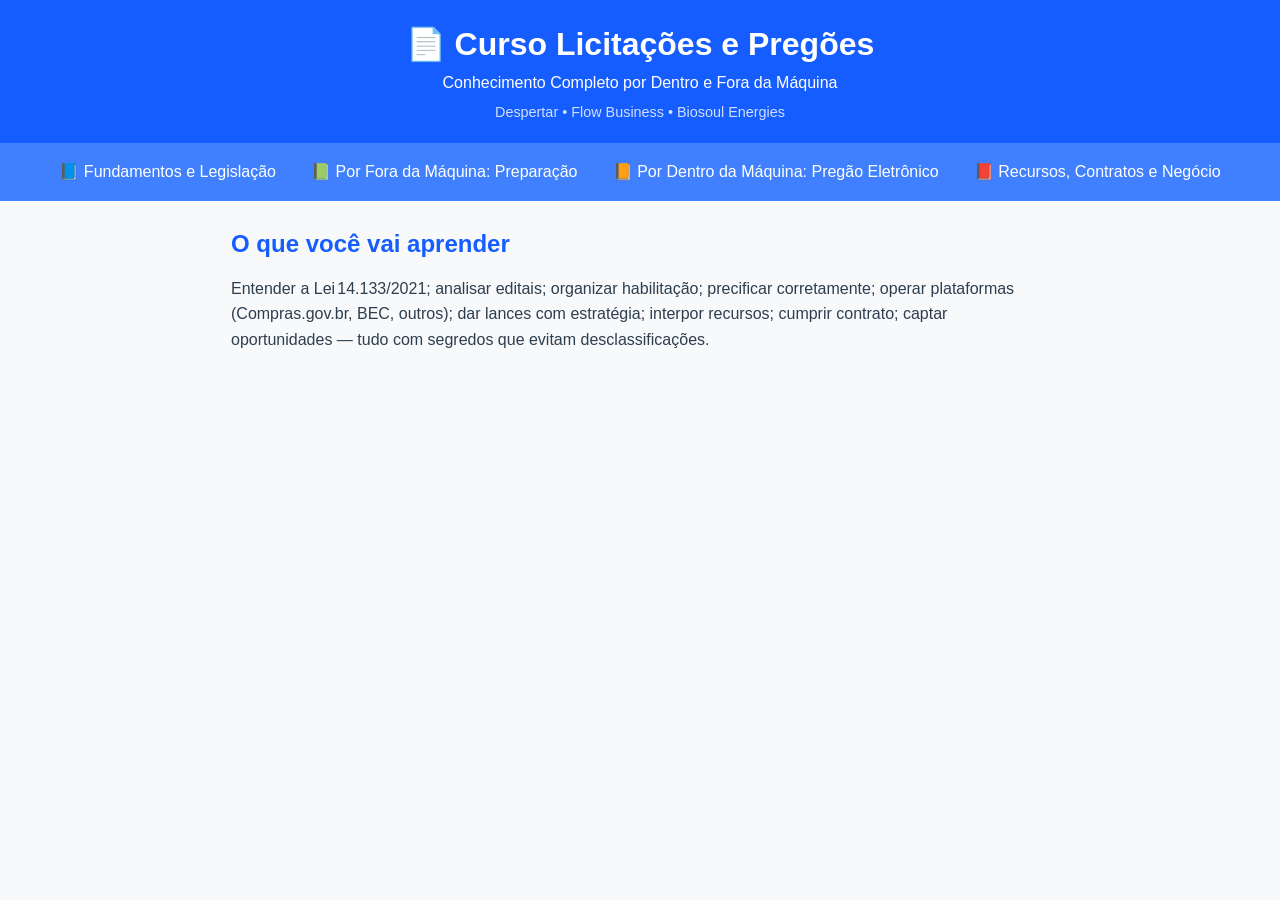
<file: index.html>
<!DOCTYPE html>
<html lang="pt-BR">
<head>
<meta charset="UTF-8">
<meta name="viewport" content="width=device-width,initial-scale=1.0">
<title>Licitações e Pregões — Dentro e Fora da Máquina</title>
<link rel="stylesheet" href="estilo.css">
</head>
<body>
<header>
  <h1>📄 Curso Licitações e Pregões</h1>
  <p>Conhecimento Completo por Dentro e Fora da Máquina</p>
  <p class="ecossistema">Despertar • Flow Business • Biosoul Energies</p>
</header>
<nav>
  <ul>
    <li><a href="conteudo.html#vol1">📘 Fundamentos e Legislação</a></li>
    <li><a href="conteudo.html#vol2">📗 Por Fora da Máquina: Preparação</a></li>
    <li><a href="conteudo.html#vol3">📙 Por Dentro da Máquina: Pregão Eletrônico</a></li>
    <li><a href="conteudo.html#vol4">📕 Recursos, Contratos e Negócio</a></li>
  </ul>
</nav>
<main>
  <section>
    <h2>O que você vai aprender</h2>
    <p>Entender a Lei 14.133/2021; analisar editais; organizar habilitação; precificar corretamente; operar plataformas (Compras.gov.br, BEC, outros); dar lances com estratégia; interpor recursos; cumprir contrato; captar oportunidades — tudo com segredos que evitam desclassificações.</p>
  </section>
</main>
</body>
</html>
</file>
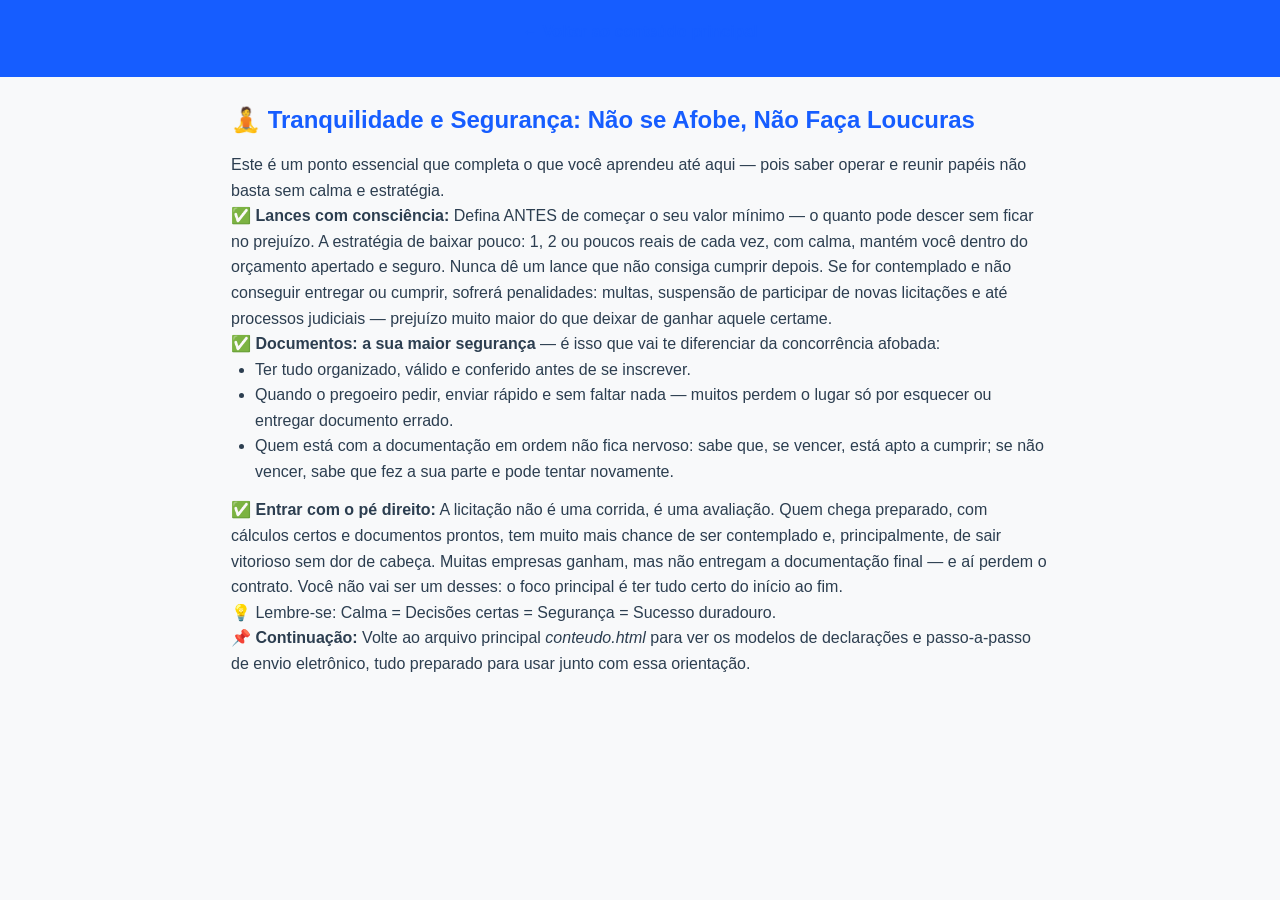
<file: complemento-seguranca-tranquilidade.html>
<!DOCTYPE html>
<html lang="pt-BR">
<head>
<meta charset="UTF-8">
<meta name="viewport" content="width=device-width,initial-scale=1.0">
<title>Complemento — Segurança e Tranquilidade nos Lances</title>
<link rel="stylesheet" href="estilo.css">
</head>
<body>
<header><a href="conteudo.html" class="voltar">← Voltar ao conteúdo principal</a></header>
<main>

<section id="complemento-seguranca">
<h2>🧘 Tranquilidade e Segurança: Não se Afobe, Não Faça Loucuras</h2>
<p>Este é um ponto essencial que completa o que você aprendeu até aqui — pois saber operar e reunir papéis não basta sem calma e estratégia.</p>

<p>✅ <strong>Lances com consciência:</strong> Defina ANTES de começar o seu valor mínimo — o quanto pode descer sem ficar no prejuízo. A estratégia de baixar pouco: 1, 2 ou poucos reais de cada vez, com calma, mantém você dentro do orçamento apertado e seguro. Nunca dê um lance que não consiga cumprir depois. Se for contemplado e não conseguir entregar ou cumprir, sofrerá penalidades: multas, suspensão de participar de novas licitações e até processos judiciais — prejuízo muito maior do que deixar de ganhar aquele certame.</p>

<p>✅ <strong>Documentos: a sua maior segurança</strong> — é isso que vai te diferenciar da concorrência afobada:
<ul class="detalhe">
<li>Ter tudo organizado, válido e conferido antes de se inscrever.</li>
<li>Quando o pregoeiro pedir, enviar rápido e sem faltar nada — muitos perdem o lugar só por esquecer ou entregar documento errado.</li>
<li>Quem está com a documentação em ordem não fica nervoso: sabe que, se vencer, está apto a cumprir; se não vencer, sabe que fez a sua parte e pode tentar novamente.</li>
</ul>
</p>

<p>✅ <strong>Entrar com o pé direito:</strong> A licitação não é uma corrida, é uma avaliação. Quem chega preparado, com cálculos certos e documentos prontos, tem muito mais chance de ser contemplado e, principalmente, de sair vitorioso sem dor de cabeça. Muitas empresas ganham, mas não entregam a documentação final — e aí perdem o contrato. Você não vai ser um desses: o foco principal é ter tudo certo do início ao fim.</p>

<p>💡 Lembre‑se: Calma = Decisões certas = Segurança = Sucesso duradouro.</p>

<p>📌 <strong>Continuação:</strong> Volte ao arquivo principal <em>conteudo.html</em> para ver os modelos de declarações e passo‑a‑passo de envio eletrônico, tudo preparado para usar junto com essa orientação.</p>
</section>

</main>
</body>
</html>
</file>
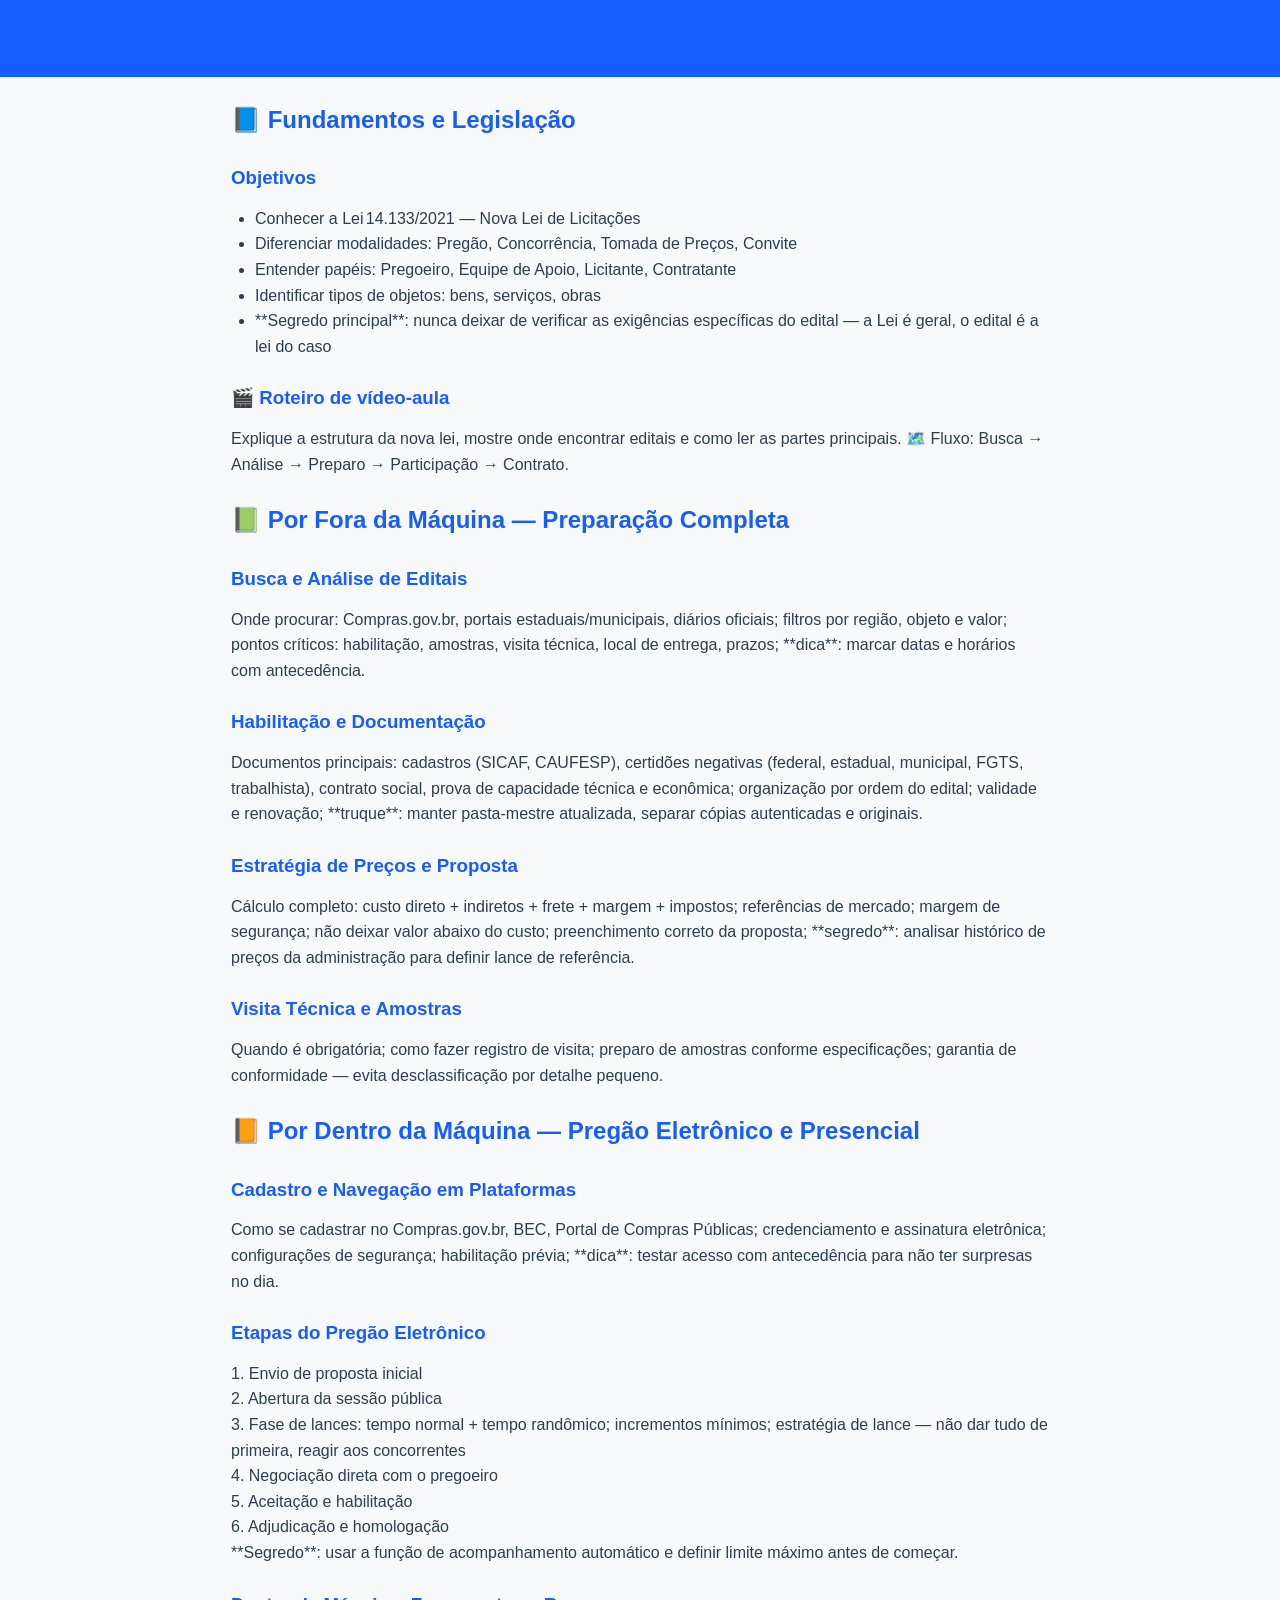
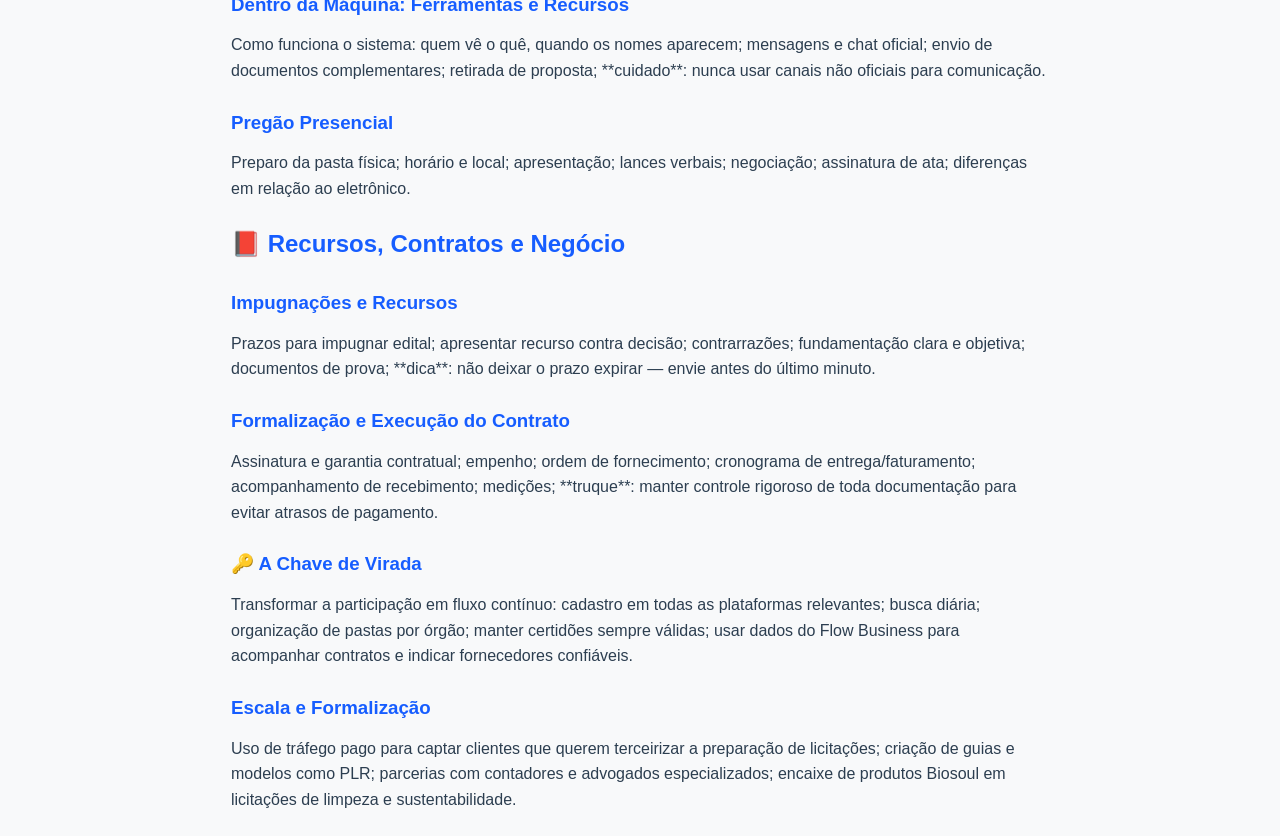
<file: conteudo.html>
<!DOCTYPE html>
<html lang="pt-BR">
<head>
<meta charset="UTF-8">
<meta name="viewport" content="width=device-width,initial-scale=1.0">
<title>Conteúdo — Licitações e Pregões Completo</title>
<link rel="stylesheet" href="estilo.css">
</head>
<body>
<header><a href="index.html" class="voltar">← Voltar à página inicial</a></header>
<main>

<section id="vol1">
<h2>📘 Fundamentos e Legislação</h2>
<h3>Objetivos</h3>
<ul class="detalhe">
<li>Conhecer a Lei 14.133/2021 — Nova Lei de Licitações</li>
<li>Diferenciar modalidades: Pregão, Concorrência, Tomada de Preços, Convite</li>
<li>Entender papéis: Pregoeiro, Equipe de Apoio, Licitante, Contratante</li>
<li>Identificar tipos de objetos: bens, serviços, obras</li>
<li>**Segredo principal**: nunca deixar de verificar as exigências específicas do edital — a Lei é geral, o edital é a lei do caso</li>
</ul>
<h3>🎬 Roteiro de vídeo‑aula</h3>
<p>Explique a estrutura da nova lei, mostre onde encontrar editais e como ler as partes principais. 🗺️ Fluxo: Busca → Análise → Preparo → Participação → Contrato.</p>
</section>

<section id="vol2">
<h2>📗 Por Fora da Máquina — Preparação Completa</h2>
<h3>Busca e Análise de Editais</h3>
<p>Onde procurar: Compras.gov.br, portais estaduais/municipais, diários oficiais; filtros por região, objeto e valor; pontos críticos: habilitação, amostras, visita técnica, local de entrega, prazos; **dica**: marcar datas e horários com antecedência.</p>

<h3>Habilitação e Documentação</h3>
<p>Documentos principais: cadastros (SICAF, CAUFESP), certidões negativas (federal, estadual, municipal, FGTS, trabalhista), contrato social, prova de capacidade técnica e econômica; organização por ordem do edital; validade e renovação; **truque**: manter pasta‑mestre atualizada, separar cópias autenticadas e originais.</p>

<h3>Estratégia de Preços e Proposta</h3>
<p>Cálculo completo: custo direto + indiretos + frete + margem + impostos; referências de mercado; margem de segurança; não deixar valor abaixo do custo; preenchimento correto da proposta; **segredo**: analisar histórico de preços da administração para definir lance de referência.</p>

<h3>Visita Técnica e Amostras</h3>
<p>Quando é obrigatória; como fazer registro de visita; preparo de amostras conforme especificações; garantia de conformidade — evita desclassificação por detalhe pequeno.</p>
</section>

<section id="vol3">
<h2>📙 Por Dentro da Máquina — Pregão Eletrônico e Presencial</h2>
<h3>Cadastro e Navegação em Plataformas</h3>
<p>Como se cadastrar no Compras.gov.br, BEC, Portal de Compras Públicas; credenciamento e assinatura eletrônica; configurações de segurança; habilitação prévia; **dica**: testar acesso com antecedência para não ter surpresas no dia.</p>

<h3>Etapas do Pregão Eletrônico</h3>
<p>1. Envio de proposta inicial<br>
2. Abertura da sessão pública<br>
3. Fase de lances: tempo normal + tempo randômico; incrementos mínimos; estratégia de lance — não dar tudo de primeira, reagir aos concorrentes<br>
4. Negociação direta com o pregoeiro<br>
5. Aceitação e habilitação<br>
6. Adjudicação e homologação<br>
**Segredo**: usar a função de acompanhamento automático e definir limite máximo antes de começar.</p>

<h3>Dentro da Máquina: Ferramentas e Recursos</h3>
<p>Como funciona o sistema: quem vê o quê, quando os nomes aparecem; mensagens e chat oficial; envio de documentos complementares; retirada de proposta; **cuidado**: nunca usar canais não oficiais para comunicação.</p>

<h3>Pregão Presencial</h3>
<p>Preparo da pasta física; horário e local; apresentação; lances verbais; negociação; assinatura de ata; diferenças em relação ao eletrônico.</p>
</section>

<section id="vol4">
<h2>📕 Recursos, Contratos e Negócio</h2>
<h3>Impugnações e Recursos</h3>
<p>Prazos para impugnar edital; apresentar recurso contra decisão; contrarrazões; fundamentação clara e objetiva; documentos de prova; **dica**: não deixar o prazo expirar — envie antes do último minuto.</p>

<h3>Formalização e Execução do Contrato</h3>
<p>Assinatura e garantia contratual; empenho; ordem de fornecimento; cronograma de entrega/faturamento; acompanhamento de recebimento; medições; **truque**: manter controle rigoroso de toda documentação para evitar atrasos de pagamento.</p>

<h3>🔑 A Chave de Virada</h3>
<p>Transformar a participação em fluxo contínuo: cadastro em todas as plataformas relevantes; busca diária; organização de pastas por órgão; manter certidões sempre válidas; usar dados do Flow Business para acompanhar contratos e indicar fornecedores confiáveis.</p>

<h3>Escala e Formalização</h3>
<p>Uso de tráfego pago para captar clientes que querem terceirizar a preparação de licitações; criação de guias e modelos como PLR; parcerias com contadores e advogados especializados; encaixe de produtos Biosoul em licitações de limpeza e sustentabilidade.</p>
</section>
</main>
</body>
</html>
</file>
<file: estilo.css>
*{box-sizing:border-box;margin:0;padding:0;font-family:Arial,sans-serif;}
body{background:#f8f9fa;color:#2c3e50;line-height:1.6;}
header{background:#165DFF;color:white;padding:1.2rem;text-align:center;}
.ecossistema{font-size:.9rem;opacity:.8;margin-top:.3rem;}
nav{background:#4080FF;padding:1rem;position:sticky;top:0;z-index:10;}
nav ul{list-style:none;display:flex;flex-wrap:wrap;gap:.8rem;justify-content:center;}
nav a{color:white;text-decoration:none;font-weight:500;padding:.4rem .7rem;border-radius:.4rem;}
nav a:hover{background:#165DFF;}
main{max-width:850px;margin:1.5rem auto;padding:0 1rem;}
h2,h3{color:#165DFF;margin:1.5rem 0 .8rem;scroll-margin-top:6rem;}
.espaco-img{background:#fefbf6;border:1px dashed #4080FF;padding:2rem;text-align:center;color:#888;margin:1rem 0;border-radius:.6rem;}
ul.detalhe,ol.detalhe{padding-left:1.5rem;margin-bottom:.8rem;}
a.voltar{color:#165DFF;text-decoration:none;font-weight:bold;display:inline-block;margin-bottom:.8rem;}
pre{background:#f4f4f4;padding:1rem;border-radius:.4rem;overflow-x:auto;font-size:.9rem;}
</file>
